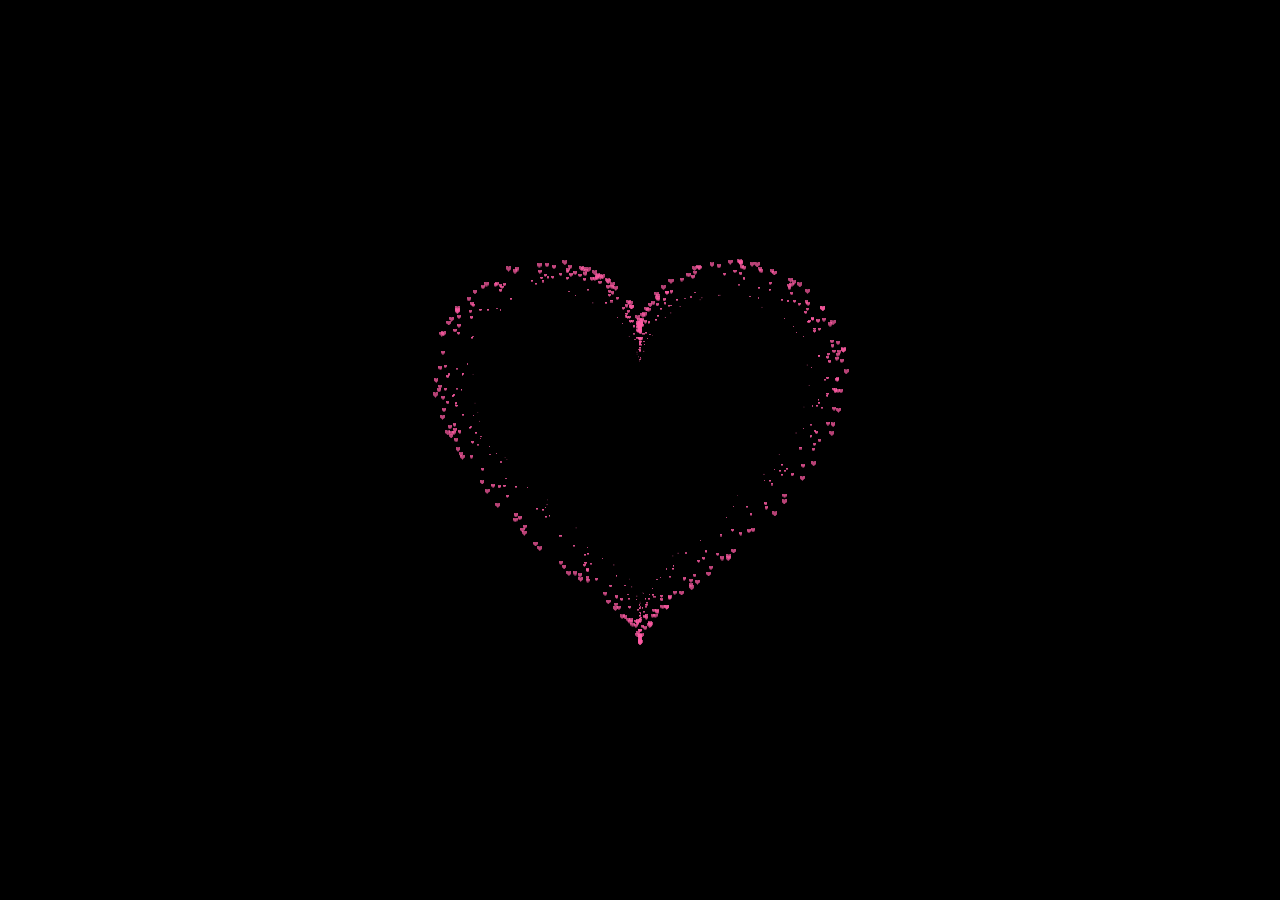
<file: index.html>
<!DOCTYPE html PUBLIC "-//W3C//DTD HTML 4.0 Transitional//EN">
<html>
  <head>
    <title>Heart</title>
    <meta name="Generator" content="EditPlus" />
    <meta name="Author" content="" />
    <meta name="Keywords" content="" />
    <meta name="Description" content="" />
    <style>
      html,
      body {
        height: 100%;
        padding: 0;
        margin: 0;
        background: #000;
        display: flex;
        justify-content: center;
        align-items: center;
      }
      .box {
        width: 100%;
        position: absolute;
        top: 50%;
        left: 50%;
        transform: translate(-50%, -50%);
        display: flex;
        flex-direction: column;
      }

      canvas {
        position: absolute;
        width: 100%;
        height: 100%;
      }

      #pinkboard {
        position: relative;
        margin: auto;
        height: 500px;
        width: 500px;
        animation: animate 2s infinite;
      }

      h1 {
        animation: animate 2s infinite;
      }

      #pinkboard:before,
      #pinkboard:after {
        content: "";

        position: absolute;

        background: #ff5ca4;

        width: 100px;

        height: 160px;

        border-top-left-radius: 50px;

        border-top-right-radius: 50px;
      }

      #pinkboard:before {
        left: 100px;

        transform: rotate(-45deg);

        transform-origin: 0 100%;

        /* box-shadow: 0 14px 28px rgba(0, 0, 0, 0.25),
          0 10px 10px rgba(0, 0, 0, 0.22); */
      }

      #pinkboard:after {
        left: 0;

        transform: rotate(45deg);

        transform-origin: 100% 100%;
      }

    </style>
  </head>

  <body>

    <div class="box">
      <canvas id="pinkboard"></canvas>
    </div>
    
    <script>
      var settings = {
        particles: {
          length: 2000,
          duration: 3,
          velocity: 100,
          effect: -1,
          size: 8,
        },
      };

      (function () {
        var b = 0;

        var c = ["ms", "moz", "webkit", "o"];

        for (var a = 0; a < c.length && !window.requestAnimationFrame; ++a) {
          window.requestAnimationFrame = window[c[a] + "RequestAnimationFrame"];

          window.cancelAnimationFrame =
            window[c[a] + "CancelAnimationFrame"] ||
            window[c[a] + "CancelRequestAnimationFrame"];
        }

        if (!window.requestAnimationFrame) {
          window.requestAnimationFrame = function (h, e) {
            var d = new Date().getTime();

            var f = Math.max(0, 16 - (d - b));

            var g = window.setTimeout(function () {
              h(d + f);
            }, f);

            b = d + f;

            return g;
          };
        }

        if (!window.cancelAnimationFrame) {
          window.cancelAnimationFrame = function (d) {
            clearTimeout(d);
          };
        }
      })();

      var Point = (function () {
        function Point(x, y) {
          this.x = typeof x !== "undefined" ? x : 0;

          this.y = typeof y !== "undefined" ? y : 0;
        }

        Point.prototype.clone = function () {
          return new Point(this.x, this.y);
        };

        Point.prototype.length = function (length) {
          if (typeof length == "undefined")
            return Math.sqrt(this.x * this.x + this.y * this.y);

          this.normalize();

          this.x *= length;

          this.y *= length;

          return this;
        };

        Point.prototype.normalize = function () {
          var length = this.length();

          this.x /= length;

          this.y /= length;

          return this;
        };

        return Point;
      })();

      var Particle = (function () {
        function Particle() {
          this.position = new Point();

          this.velocity = new Point();

          this.acceleration = new Point();

          this.age = 0;
        }

        Particle.prototype.initialize = function (x, y, dx, dy) {
          this.position.x = x;

          this.position.y = y;

          this.velocity.x = dx;

          this.velocity.y = dy;

          this.acceleration.x = dx * settings.particles.effect;

          this.acceleration.y = dy * settings.particles.effect;

          this.age = 0;
        };

        Particle.prototype.update = function (deltaTime) {
          this.position.x += this.velocity.x * deltaTime;

          this.position.y += this.velocity.y * deltaTime;

          this.velocity.x += this.acceleration.x * deltaTime;

          this.velocity.y += this.acceleration.y * deltaTime;

          this.age += deltaTime;
        };

        Particle.prototype.draw = function (context, image) {
          function ease(t) {
            return --t * t * t + 1;
          }

          var size = image.width * ease(this.age / settings.particles.duration);

          context.globalAlpha = 1 - this.age / settings.particles.duration;

          context.drawImage(
            image,

            this.position.x - size / 2,

            this.position.y - size / 2,

            size,

            size
          );
        };

        return Particle;
      })();

      var ParticlePool = (function () {
        var particles,
          firstActive = 0,
          firstFree = 0,
          duration = settings.particles.duration;

        function ParticlePool(length) {
          particles = new Array(length);

          for (var i = 0; i < particles.length; i++)
            particles[i] = new Particle();
        }

        ParticlePool.prototype.add = function (x, y, dx, dy) {
          particles[firstFree].initialize(x, y, dx, dy);

          firstFree++;

          if (firstFree == particles.length) firstFree = 0;

          if (firstActive == firstFree) firstActive++;

          if (firstActive == particles.length) firstActive = 0;
        };

        ParticlePool.prototype.update = function (deltaTime) {
          var i;

          if (firstActive < firstFree) {
            for (i = firstActive; i < firstFree; i++)
              particles[i].update(deltaTime);
          }

          if (firstFree < firstActive) {
            for (i = firstActive; i < particles.length; i++)
              particles[i].update(deltaTime);

            for (i = 0; i < firstFree; i++) particles[i].update(deltaTime);
          }

          while (
            particles[firstActive].age >= duration &&
            firstActive != firstFree
          ) {
            firstActive++;

            if (firstActive == particles.length) firstActive = 0;
          }
        };

        ParticlePool.prototype.draw = function (context, image) {
          if (firstActive < firstFree) {
            for (i = firstActive; i < firstFree; i++)
              particles[i].draw(context, image);
          }

          if (firstFree < firstActive) {
            for (i = firstActive; i < particles.length; i++)
              particles[i].draw(context, image);

            for (i = 0; i < firstFree; i++) particles[i].draw(context, image);
          }
        };

        return ParticlePool;
      })();

     (function (canvas) {
        var context = canvas.getContext("2d"),
          particles = new ParticlePool(settings.particles.length),
          particleRate =
            settings.particles.length / settings.particles.duration,
          time;

        function pointOnHeart(t) {
          return new Point(
            160 * Math.pow(Math.sin(t), 3),

            130 * Math.cos(t) -
              50 * Math.cos(2 * t) -
              20 * Math.cos(3 * t) -
              10 * Math.cos(4 * t) +
              25
          );
        }

        var image = (function () {
          var canvas = document.createElement("canvas"),
            context = canvas.getContext("2d");

          canvas.width = settings.particles.size;

          canvas.height = settings.particles.size;

          function to(t) {
            var point = pointOnHeart(t);

            point.x =
              settings.particles.size / 2 +
              (point.x * settings.particles.size) / 250;

            point.y =
              settings.particles.size / 2 -
              (point.y * settings.particles.size) / 250;

            return point;
          }

          context.beginPath();

          var t = -Math.PI;

          var point = to(t);

          context.moveTo(point.x, point.y);

          while (t < Math.PI) {
            t += 0.01;

            point = to(t);

            context.lineTo(point.x, point.y);
          }

          context.closePath();

          context.fillStyle = "#FF5CA4";

          context.fill();

          var image = new Image();

          image.src = canvas.toDataURL();

          return image;
        })();

        function render() {
          requestAnimationFrame(render);

          var newTime = new Date().getTime() / 800,
            deltaTime = newTime - (time || newTime);

          time = newTime;

          context.clearRect(0, 0, canvas.width, canvas.height);

          var amount = particleRate * deltaTime;

          for (var i = 0; i < amount; i++) {
            var pos = pointOnHeart(Math.PI - 2 * Math.PI * Math.random());

            var dir = pos.clone().length(settings.particles.velocity);

            particles.add(
              canvas.width / 2 + pos.x,

              canvas.height / 2 - pos.y,

              dir.x,

              -dir.y
            );
          }

          particles.update(deltaTime);

          particles.draw(context, image);
        }

        function onResize() {
          canvas.width = canvas.clientWidth;

          canvas.height = canvas.clientHeight;
        }

        window.onresize = onResize;

        setTimeout(function () {
          onResize();

          render();
        }, 10);
      })(document.getElementById("pinkboard"));
    </script>
  </body>
</html>
</file>
